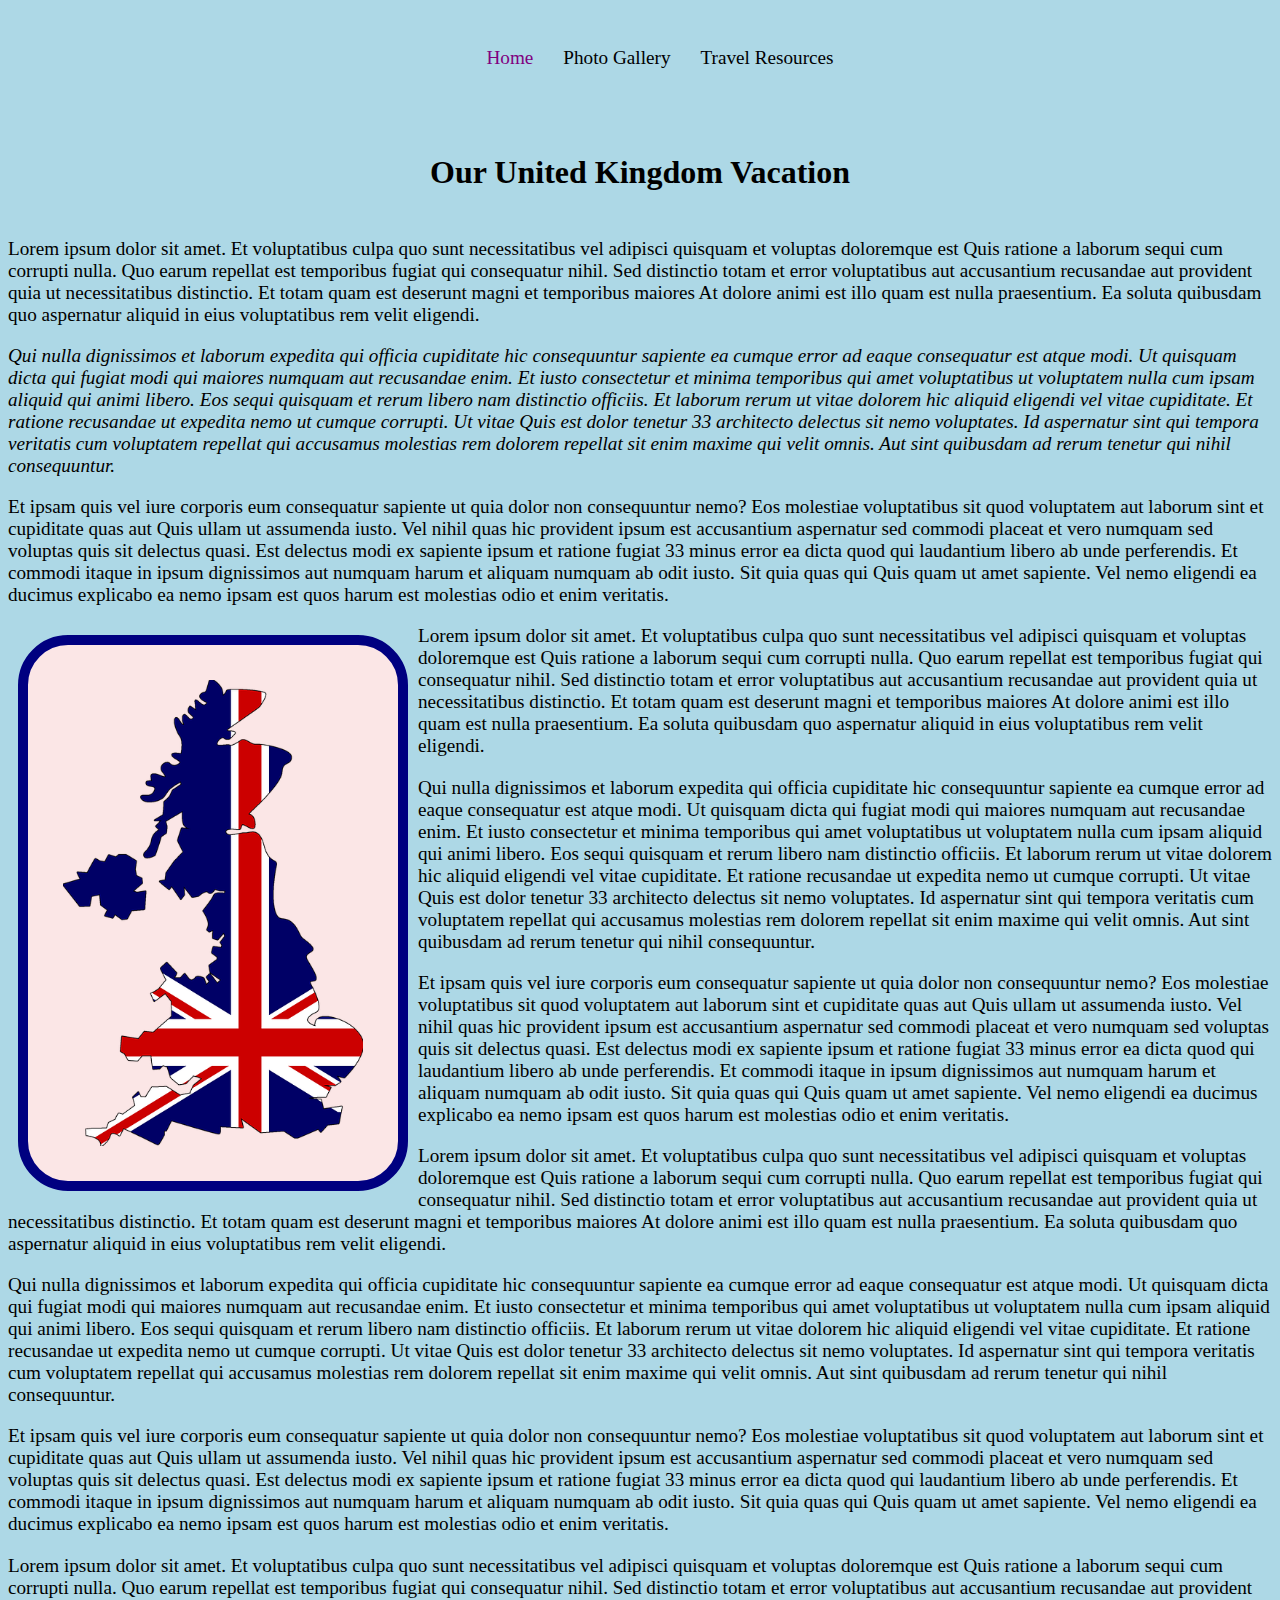
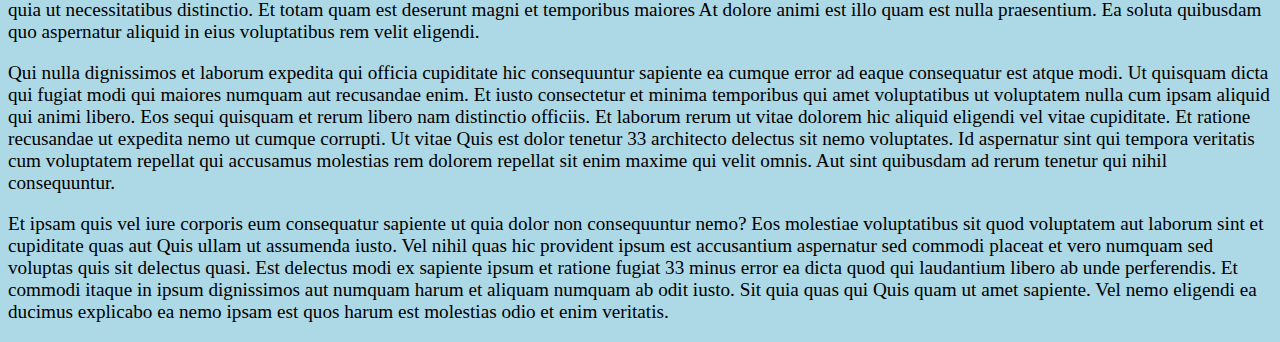
<file: index.html>
<!DOCTYPE html> 
<html lang="en">
<head>
    <meta charset="UTF-8">
    <meta name="viewport" content="width=device-width, initial-scale=1.0">
    <title>Our UK Site</title>
<link rel="stylesheet" href="styles/style.css">
</head>
<body>
    <a class="skip" href="#main_content">Skip to Main Content</a>
<header>
    <nav>
        <ul class="flex">
        <li><a class="current" href="index.html">Home</a></li>
        <li><a href="gallery.html">Photo Gallery</a></li>
        <li><a href="resources.html">Travel Resources</a></li>
        </ul>
    </nav>
    <h1>Our United Kingdom Vacation</h1>
</header>
<main id="main_content">
    <div class="container">
        <p>Lorem ipsum dolor sit amet. Et voluptatibus culpa quo sunt necessitatibus vel adipisci quisquam et voluptas doloremque est Quis ratione a laborum sequi cum corrupti nulla. Quo earum repellat est temporibus fugiat qui consequatur nihil. Sed distinctio totam et error voluptatibus aut accusantium recusandae aut provident quia ut necessitatibus distinctio. Et totam quam est deserunt magni et temporibus maiores At dolore animi est illo quam est nulla praesentium. Ea soluta quibusdam quo aspernatur aliquid in eius voluptatibus rem velit eligendi. 
        </p>
        <p>Qui nulla dignissimos et laborum expedita qui officia cupiditate hic consequuntur sapiente ea cumque error ad eaque consequatur est atque modi. Ut quisquam dicta qui fugiat modi qui maiores numquam aut recusandae enim. Et iusto consectetur et minima temporibus qui amet voluptatibus ut voluptatem nulla cum ipsam aliquid qui animi libero. Eos sequi quisquam et rerum libero nam distinctio officiis. Et laborum rerum ut vitae dolorem hic aliquid eligendi vel vitae cupiditate. Et ratione recusandae ut expedita nemo ut cumque corrupti. Ut vitae Quis est dolor tenetur 33 architecto delectus sit nemo voluptates. Id aspernatur sint qui tempora veritatis cum voluptatem repellat qui accusamus molestias rem dolorem repellat sit enim maxime qui velit omnis. Aut sint quibusdam ad rerum tenetur qui nihil consequuntur. 
        </p>
        <p>Et ipsam quis vel iure corporis eum consequatur sapiente ut quia dolor non consequuntur nemo? Eos molestiae voluptatibus sit quod voluptatem aut laborum sint et cupiditate quas aut Quis ullam ut assumenda iusto. Vel nihil quas hic provident ipsum est accusantium aspernatur sed commodi placeat et vero numquam sed voluptas quis sit delectus quasi. Est delectus modi ex sapiente ipsum et ratione fugiat 33 minus error ea dicta quod qui laudantium libero ab unde perferendis. Et commodi itaque in ipsum dignissimos aut numquam harum et aliquam numquam ab odit iusto. Sit quia quas qui Quis quam ut amet sapiente. Vel nemo eligendi ea ducimus explicabo ea nemo ipsam est quos harum est molestias odio et enim veritatis. 
       </p>
       <img src="images/uk_map_image.png" alt="UK_Map" class="float-left">
        <p>Lorem ipsum dolor sit amet. Et voluptatibus culpa quo sunt necessitatibus vel adipisci quisquam et voluptas doloremque est Quis ratione a laborum sequi cum corrupti nulla. Quo earum repellat est temporibus fugiat qui consequatur nihil. Sed distinctio totam et error voluptatibus aut accusantium recusandae aut provident quia ut necessitatibus distinctio. Et totam quam est deserunt magni et temporibus maiores At dolore animi est illo quam est nulla praesentium. Ea soluta quibusdam quo aspernatur aliquid in eius voluptatibus rem velit eligendi. 
        </p>
        <p>Qui nulla dignissimos et laborum expedita qui officia cupiditate hic consequuntur sapiente ea cumque error ad eaque consequatur est atque modi. Ut quisquam dicta qui fugiat modi qui maiores numquam aut recusandae enim. Et iusto consectetur et minima temporibus qui amet voluptatibus ut voluptatem nulla cum ipsam aliquid qui animi libero. Eos sequi quisquam et rerum libero nam distinctio officiis. Et laborum rerum ut vitae dolorem hic aliquid eligendi vel vitae cupiditate. Et ratione recusandae ut expedita nemo ut cumque corrupti. Ut vitae Quis est dolor tenetur 33 architecto delectus sit nemo voluptates. Id aspernatur sint qui tempora veritatis cum voluptatem repellat qui accusamus molestias rem dolorem repellat sit enim maxime qui velit omnis. Aut sint quibusdam ad rerum tenetur qui nihil consequuntur. 
        </p>
        <p>Et ipsam quis vel iure corporis eum consequatur sapiente ut quia dolor non consequuntur nemo? Eos molestiae voluptatibus sit quod voluptatem aut laborum sint et cupiditate quas aut Quis ullam ut assumenda iusto. Vel nihil quas hic provident ipsum est accusantium aspernatur sed commodi placeat et vero numquam sed voluptas quis sit delectus quasi. Est delectus modi ex sapiente ipsum et ratione fugiat 33 minus error ea dicta quod qui laudantium libero ab unde perferendis. Et commodi itaque in ipsum dignissimos aut numquam harum et aliquam numquam ab odit iusto. Sit quia quas qui Quis quam ut amet sapiente. Vel nemo eligendi ea ducimus explicabo ea nemo ipsam est quos harum est molestias odio et enim veritatis. 
        </p>
        <p>Lorem ipsum dolor sit amet. Et voluptatibus culpa quo sunt necessitatibus vel adipisci quisquam et voluptas doloremque est Quis ratione a laborum sequi cum corrupti nulla. Quo earum repellat est temporibus fugiat qui consequatur nihil. Sed distinctio totam et error voluptatibus aut accusantium recusandae aut provident quia ut necessitatibus distinctio. Et totam quam est deserunt magni et temporibus maiores At dolore animi est illo quam est nulla praesentium. Ea soluta quibusdam quo aspernatur aliquid in eius voluptatibus rem velit eligendi. 
        </p>
        <p>Qui nulla dignissimos et laborum expedita qui officia cupiditate hic consequuntur sapiente ea cumque error ad eaque consequatur est atque modi. Ut quisquam dicta qui fugiat modi qui maiores numquam aut recusandae enim. Et iusto consectetur et minima temporibus qui amet voluptatibus ut voluptatem nulla cum ipsam aliquid qui animi libero. Eos sequi quisquam et rerum libero nam distinctio officiis. Et laborum rerum ut vitae dolorem hic aliquid eligendi vel vitae cupiditate. Et ratione recusandae ut expedita nemo ut cumque corrupti. Ut vitae Quis est dolor tenetur 33 architecto delectus sit nemo voluptates. Id aspernatur sint qui tempora veritatis cum voluptatem repellat qui accusamus molestias rem dolorem repellat sit enim maxime qui velit omnis. Aut sint quibusdam ad rerum tenetur qui nihil consequuntur. 
        </p>
        <p>Et ipsam quis vel iure corporis eum consequatur sapiente ut quia dolor non consequuntur nemo? Eos molestiae voluptatibus sit quod voluptatem aut laborum sint et cupiditate quas aut Quis ullam ut assumenda iusto. Vel nihil quas hic provident ipsum est accusantium aspernatur sed commodi placeat et vero numquam sed voluptas quis sit delectus quasi. Est delectus modi ex sapiente ipsum et ratione fugiat 33 minus error ea dicta quod qui laudantium libero ab unde perferendis. Et commodi itaque in ipsum dignissimos aut numquam harum et aliquam numquam ab odit iusto. Sit quia quas qui Quis quam ut amet sapiente. Vel nemo eligendi ea ducimus explicabo ea nemo ipsam est quos harum est molestias odio et enim veritatis. 
        </p>
        <p>Lorem ipsum dolor sit amet. Et voluptatibus culpa quo sunt necessitatibus vel adipisci quisquam et voluptas doloremque est Quis ratione a laborum sequi cum corrupti nulla. Quo earum repellat est temporibus fugiat qui consequatur nihil. Sed distinctio totam et error voluptatibus aut accusantium recusandae aut provident quia ut necessitatibus distinctio. Et totam quam est deserunt magni et temporibus maiores At dolore animi est illo quam est nulla praesentium. Ea soluta quibusdam quo aspernatur aliquid in eius voluptatibus rem velit eligendi. 
        </p>
        <p>Qui nulla dignissimos et laborum expedita qui officia cupiditate hic consequuntur sapiente ea cumque error ad eaque consequatur est atque modi. Ut quisquam dicta qui fugiat modi qui maiores numquam aut recusandae enim. Et iusto consectetur et minima temporibus qui amet voluptatibus ut voluptatem nulla cum ipsam aliquid qui animi libero. Eos sequi quisquam et rerum libero nam distinctio officiis. Et laborum rerum ut vitae dolorem hic aliquid eligendi vel vitae cupiditate. Et ratione recusandae ut expedita nemo ut cumque corrupti. Ut vitae Quis est dolor tenetur 33 architecto delectus sit nemo voluptates. Id aspernatur sint qui tempora veritatis cum voluptatem repellat qui accusamus molestias rem dolorem repellat sit enim maxime qui velit omnis. Aut sint quibusdam ad rerum tenetur qui nihil consequuntur. 
        </p>
        <p>Et ipsam quis vel iure corporis eum consequatur sapiente ut quia dolor non consequuntur nemo? Eos molestiae voluptatibus sit quod voluptatem aut laborum sint et cupiditate quas aut Quis ullam ut assumenda iusto. Vel nihil quas hic provident ipsum est accusantium aspernatur sed commodi placeat et vero numquam sed voluptas quis sit delectus quasi. Est delectus modi ex sapiente ipsum et ratione fugiat 33 minus error ea dicta quod qui laudantium libero ab unde perferendis. Et commodi itaque in ipsum dignissimos aut numquam harum et aliquam numquam ab odit iusto. Sit quia quas qui Quis quam ut amet sapiente. Vel nemo eligendi ea ducimus explicabo ea nemo ipsam est quos harum est molestias odio et enim veritatis. 
        </p>
        </div>
</main>
</body>
</html>
</file>
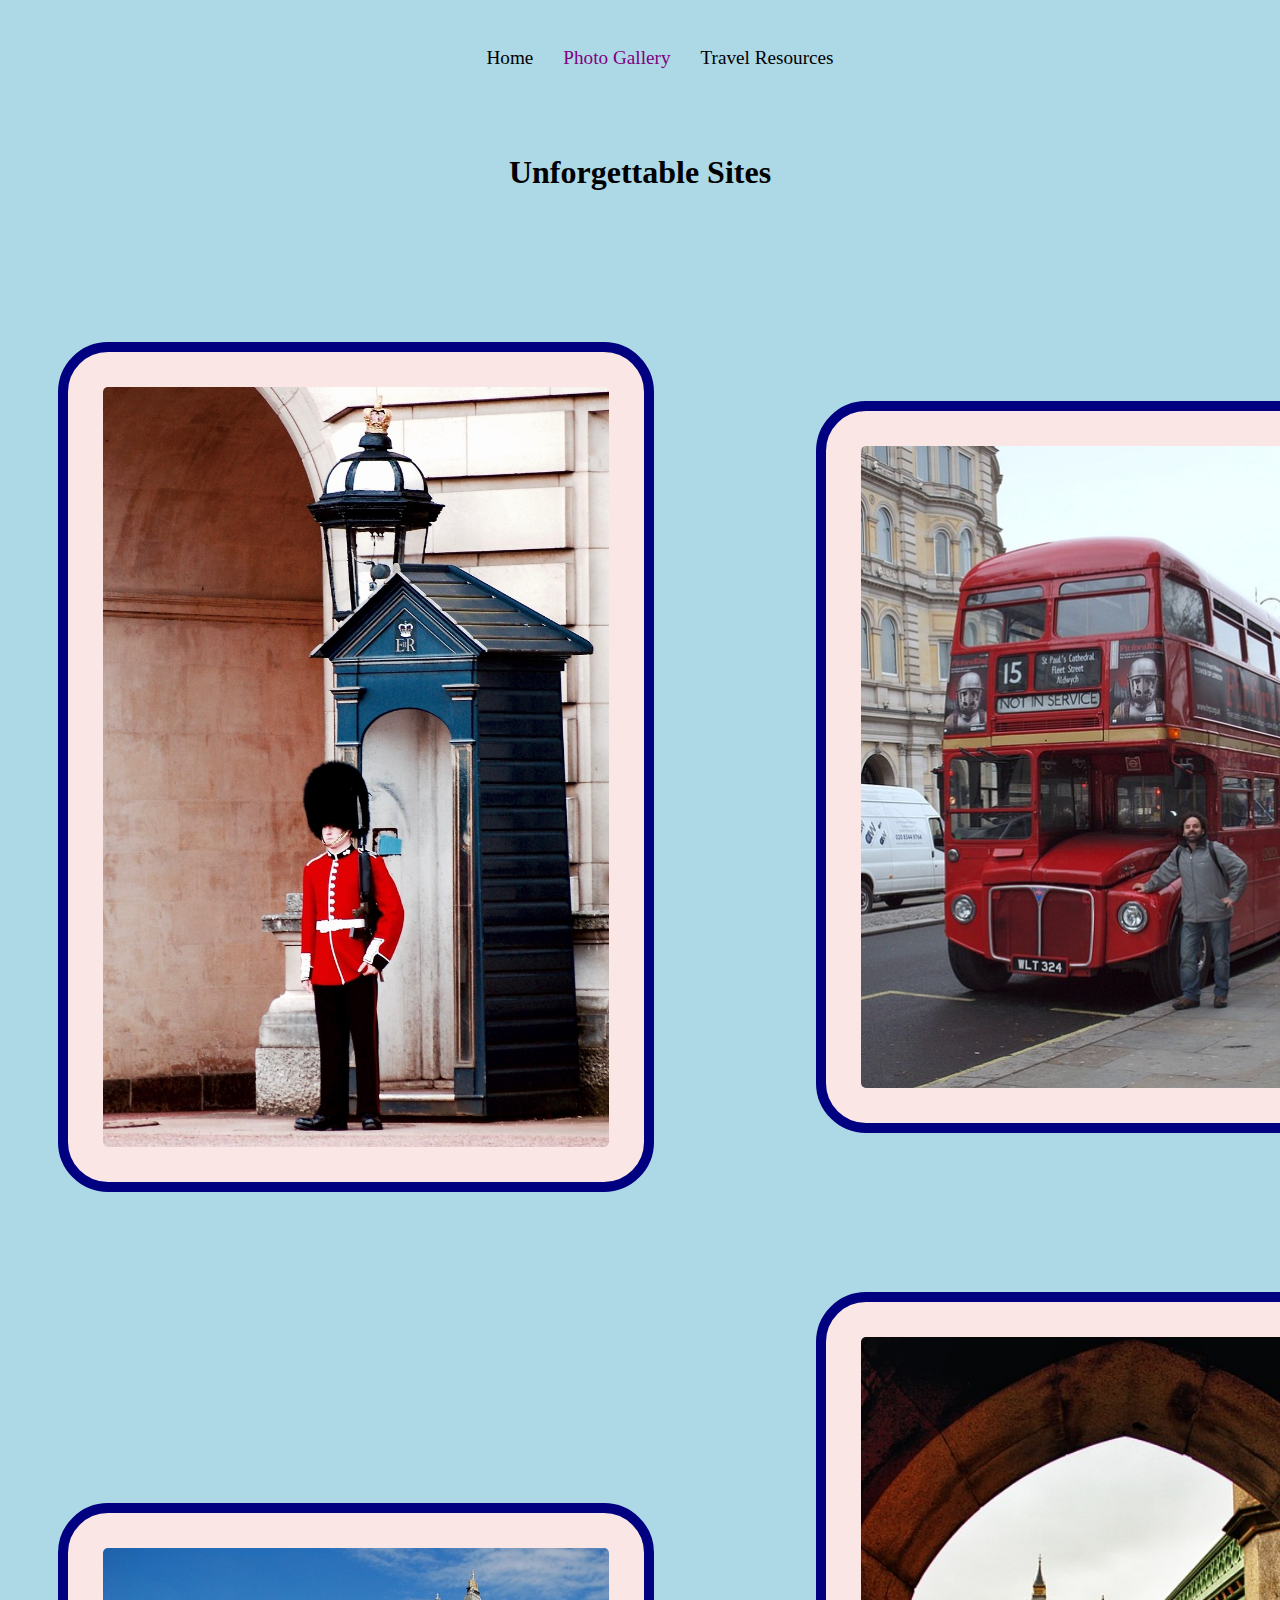
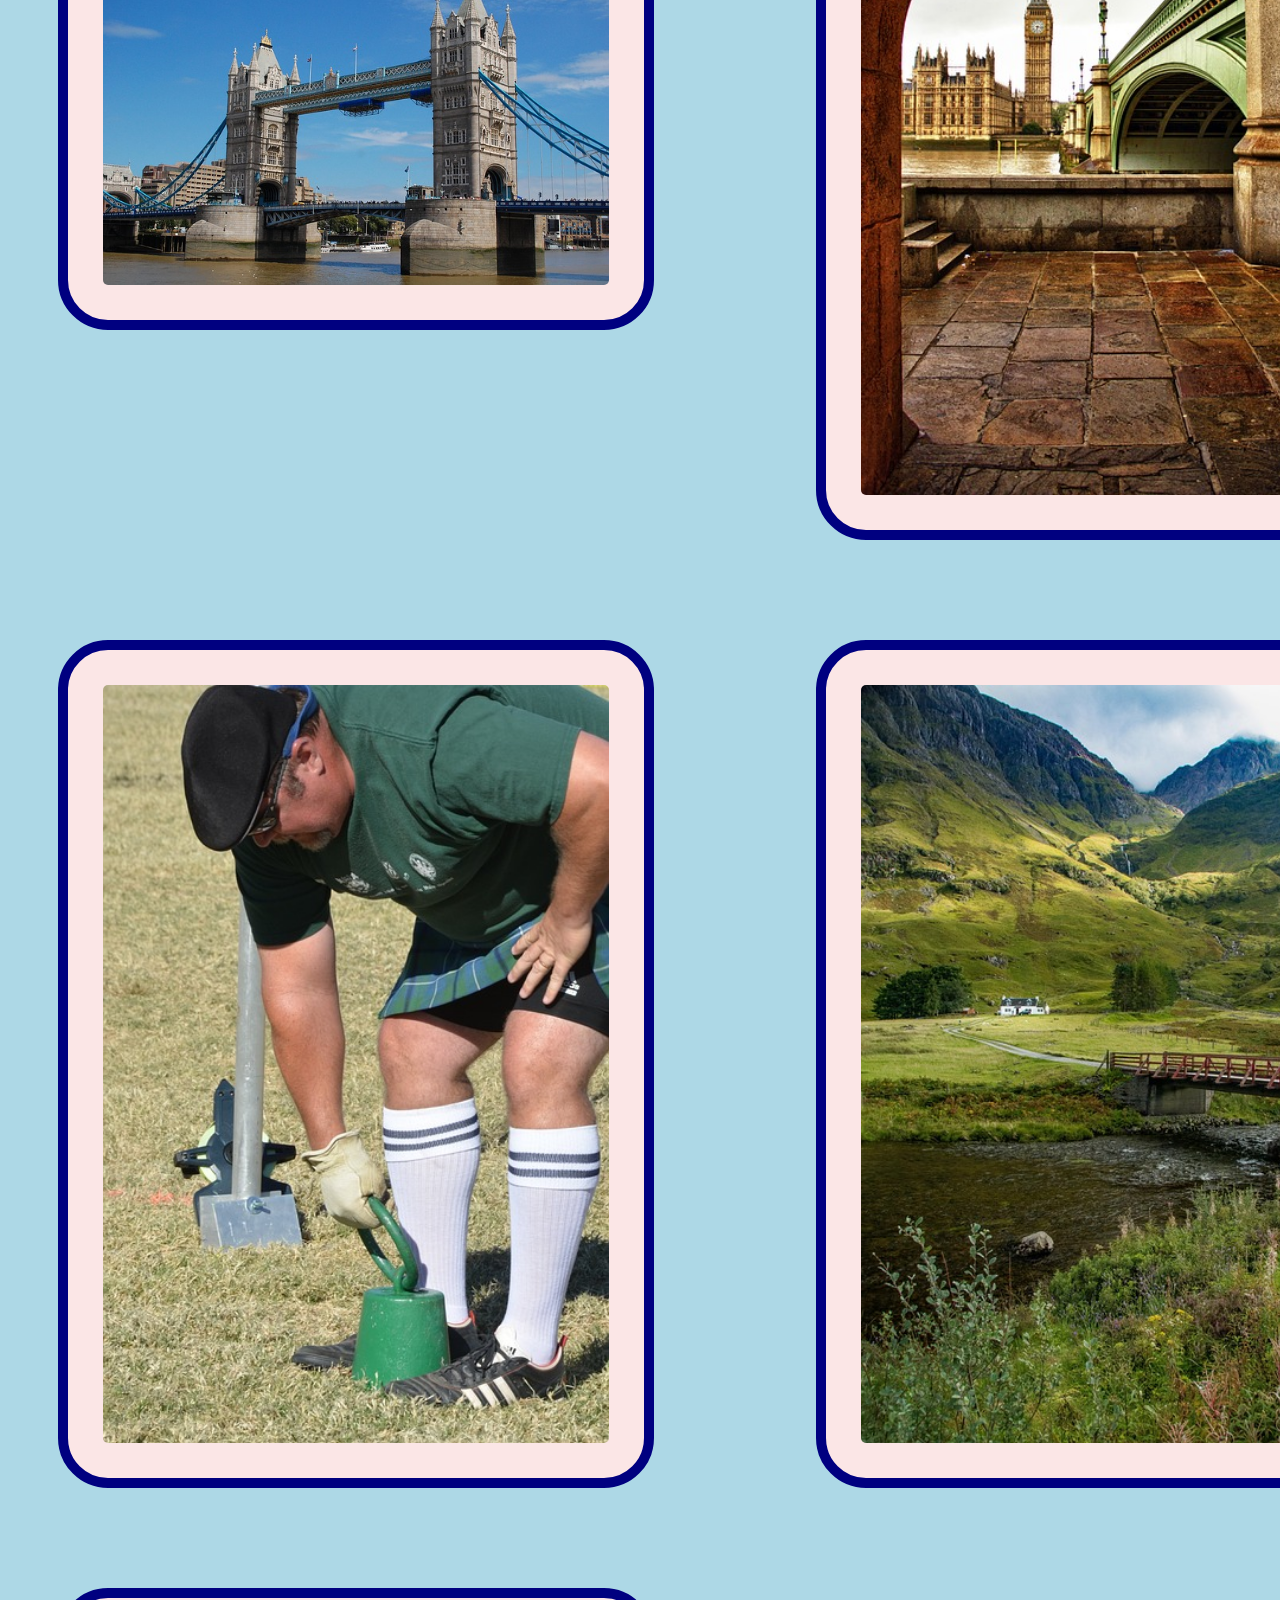
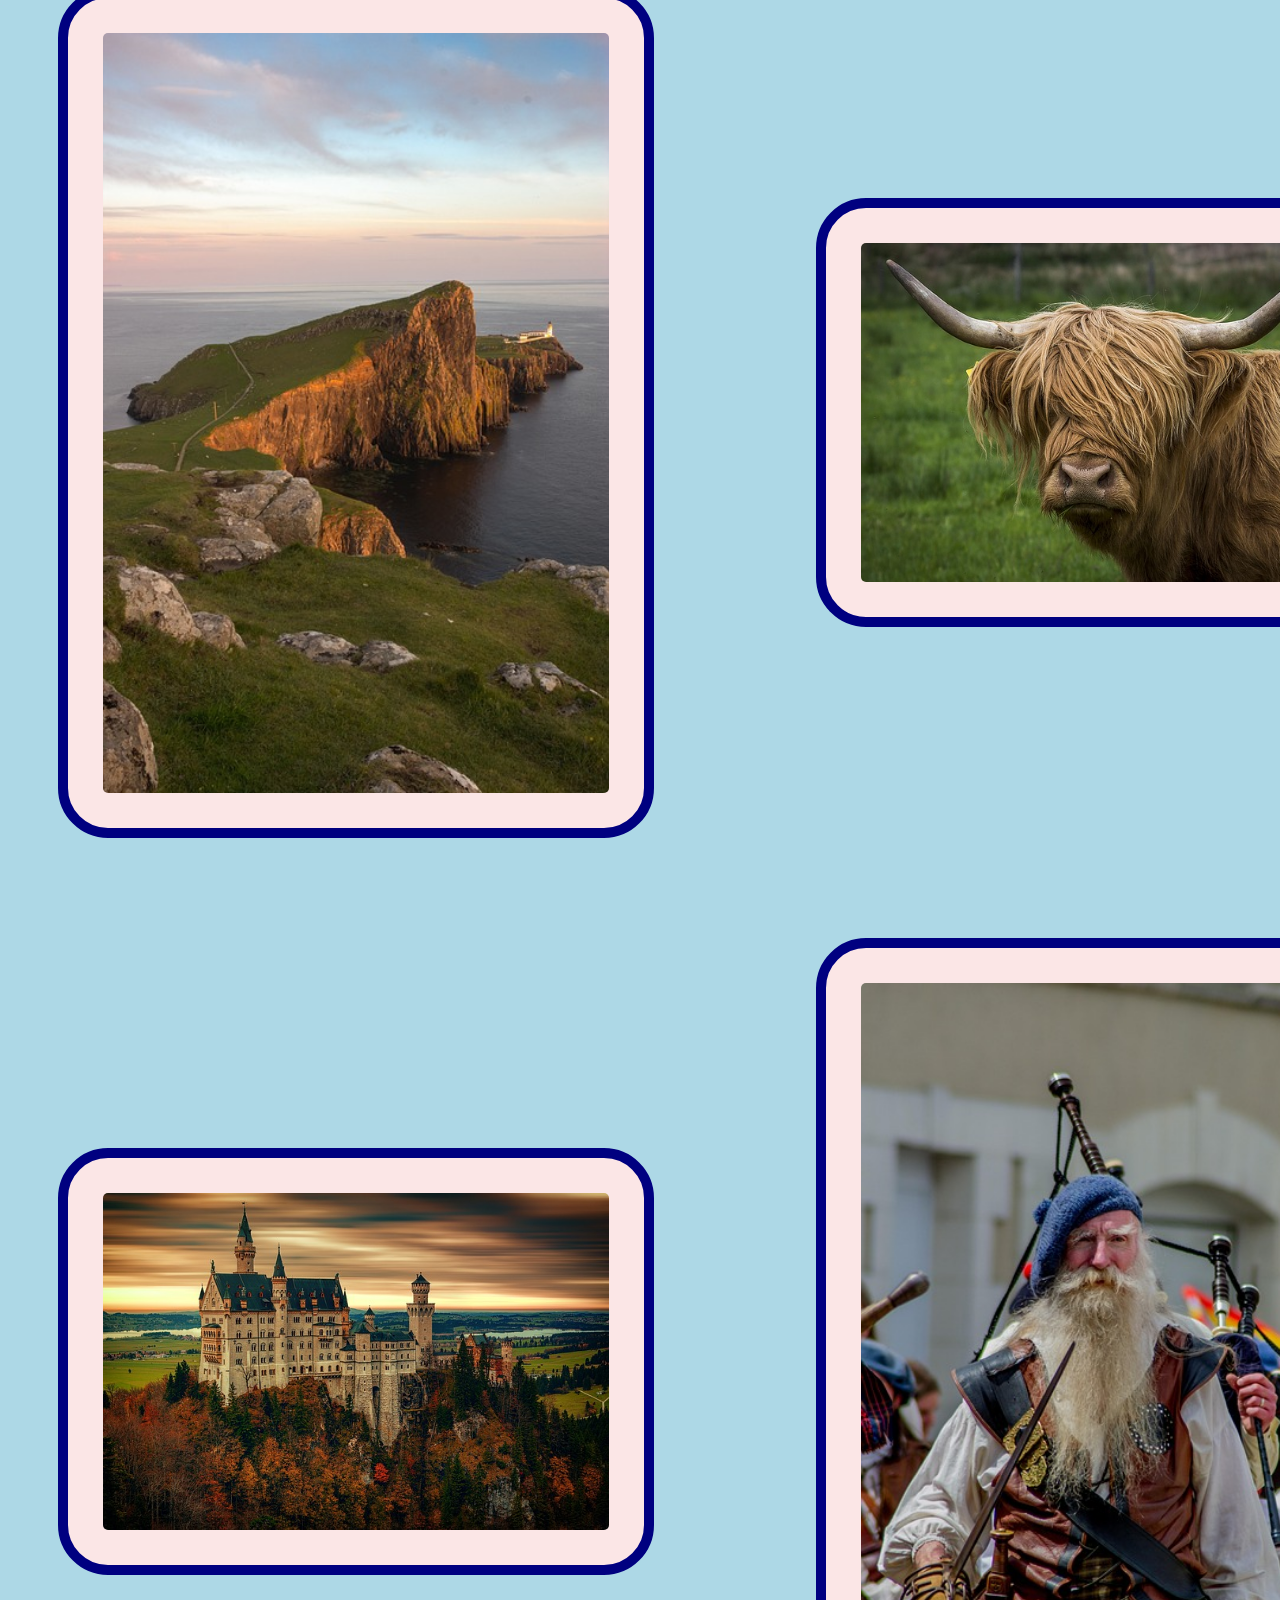
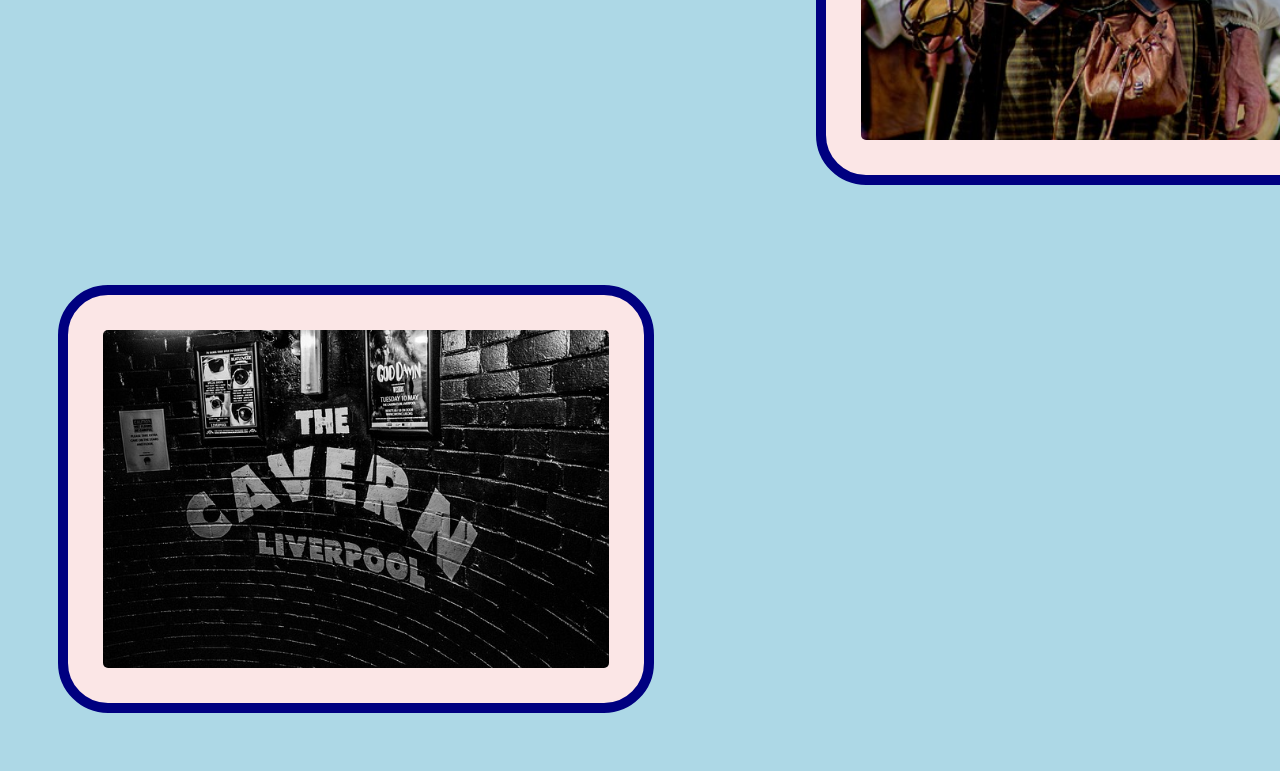
<file: gallery.html>
<!DOCTYPE html> 
<html lang="en">
<head>
    <meta charset="UTF-8">
    <meta name="viewport" content="width=device-width, initial-scale=1.0">
    <title>Our UK Site</title>
<link rel="stylesheet" href="styles/style.css">
</head>
<body>
    <a class="skip" href="#main_content">Skip to Main Content</a>
<header>
    <nav>
        <ul class="flex">
        <li><a href="index.html">Home</a></li>
        <li><a class="current" href="gallery.html">Photo Gallery</a></li>
        <li><a href="resources.html">Travel Resources</a></li>
        </ul>
    </nav>

    <h1>Unforgettable Sites</h1>
</header>
<br><br><br>
<main>
    <div class="grid-container">
        <img src="images/guard.jpg" alt="tower guard">
        <img src="images/london_bus.jpg" alt="double-decker bus">
        <img src="images/tower-bridge.jpg" alt="tower bridge">
        <img src="images/westminster_abbey.jpg" alt="westminster abbey">
        <img src="images/games.jpg" alt="highland games">
        <img src="images/glencoe.jpg" alt="glencoe">
        <img src="images/neist_point.jpg" alt="neist point">
        <img src="images/highland_cattle.jpg" alt="highland cattle">
        <img src="images/scottish_castle.jpg" alt="scottish castle">
        <img src="images/piper.jpg" alt="Bagpipe player">
        <img src="images/cavern_club.jpg" alt="The Cavern Club">
        </div>
</main>
</body>
</html>
</file>
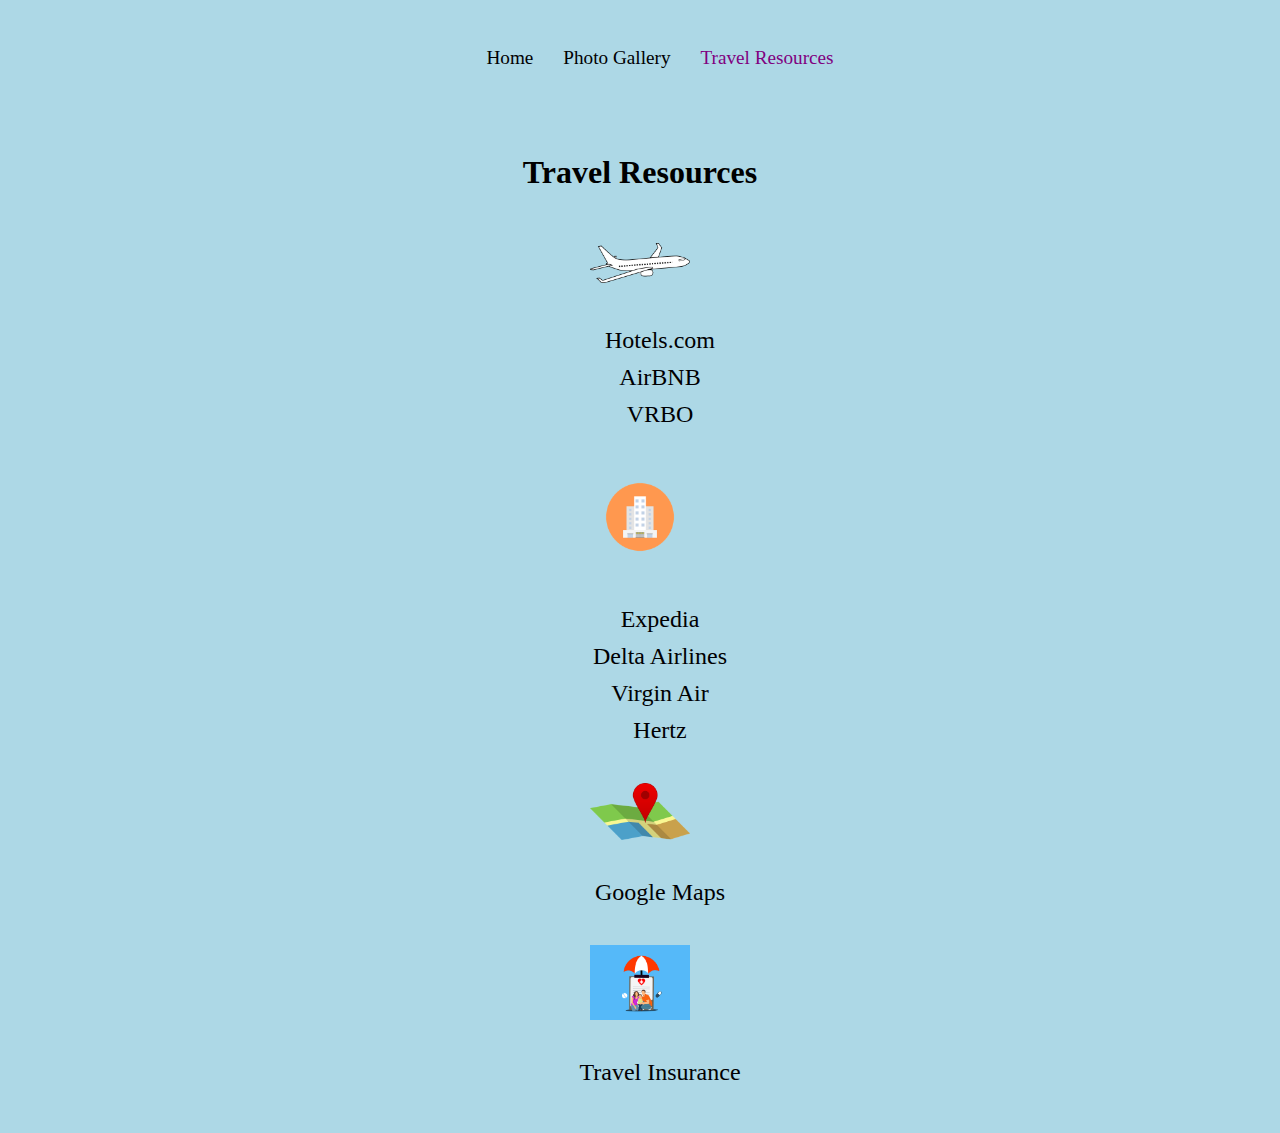
<file: resources.html>
<!DOCTYPE html> 
<html lang="en">
<head>
    <meta charset="UTF-8">
    <meta name="viewport" content="width=device-width, initial-scale=1.0">
    <title>Our UK Site</title>
<link rel="stylesheet" href="styles/style.css">
</head>
<body>
    <a class="skip" href="#main_content">Skip to Main Content</a>
<header>
    <nav>
        <ul class="flex">
        <li><a href="index.html">Home</a></li>
        <li><a href="gallery.html">Photo Gallery</a></li>
        <li><a class="current" href="resources.html">Travel Resources</a></li>
        </ul>
    </nav>
    <h1>Travel Resources</h1>
</header>
<main id="main_content">
    <!--add links for accomodation, transportation, mapping, local weather, medical, dept of state travel info and contacts, communications, etc. -->
    <!--need to think through design for links, photos, etc.-->
    <img class="icon" src="images/airplane_icon.png" alt="plane icon">
    <div class="resources">
        
        <ul>
            <li><a href="http://www.hotels.com">Hotels.com</a></li>
            <li><a href="http://www.airbnb.com">AirBNB</a></li>
            <li><a href="http://www.vrbo.com">VRBO</a></li>
        </ul>
    </div>
    <img class="icon" src="images/hotel.png" alt="hotel">
    <div class="resources">
        <ul>
            <li><a href="http://www.expedia.com">Expedia</a></li>
            <li><a href="http://www.delta.com">Delta Airlines</a></li>
            <li><a href="http://www.virginatlantic.com">Virgin Air</a></li>
            <li><a href="http://www.Hertz.com">Hertz</a></li>
        </ul>
    </div>
    <img class="icon" src="images/map.png" alt="mapping">
    <div class="resources">
        <ul>
            <li><a href="#">Google Maps</a></li>
        </ul>
    </div>
   <!-- <div class="resources">
    <ul>
        <li><a href="#">Local Weather</a></li>
    </ul>
</div>-->
<img class="icon" src="images/insurance.png" alt="insurance">
<div class="resources">
<ul>
    <li><a href="#">Travel Insurance</a></li>
</ul>
</div> 
</main>
</body>
</html>
</file>
<file: styles/style.css>
body{
    background-color: lightblue;
    /*background-image:url("../images/union_jack.jpg");*/
    }
ul{
    list-style: none;
    text-align: center;


}
h1{
    text-align: center;
    font-family:serif;
    padding-bottom: 25px;
}
.flex {
    list-style-type: none;
    display: flex;
    justify-content: center;
    text-align: center;
    text-decoration: none;
    gap: 30px;
}
nav{
    height: 100px;
    width: 90%;
    display: flex;
    align-items: center;
    padding-bottom: 25px;
    margin: auto;
    gap: 15px;
    justify-content: space-evenly;
    font-size: 120%;
}

a{
    text-decoration: none;
    color: rgb(0, 0, 2);
    }

/*:hover is added below so that links turn red when the user hovers over them*/
a:hover {
    color: red;
}
div{
    /*display: grid;
    grid-template-columns: 40% 40%;*/
}
div img{
    width: 300px;
    height: auto;
    border: 10px solid navy;
    /*display: grid;*/
    grid-template-columns: 40% 40%;
    margin: 50px;
    padding: 35px;
    background-color: rgb(251, 230, 230);
    border-radius: 50px;
}
.icon{
    width: 100px;
    height: auto;
    display: block;
    margin-left: auto;
    margin-right: auto;
}
.grid-container{
    display: grid;
    grid-template-columns: 40% 40%;
    justify-content:space-between;
    align-items: center;
}
.grid-container img{
    width: 100%;
}
.current{
    color: purple;
}
.resources{
    display: flex;
    font-size: 150%;
    justify-content: center;
    align-items: center;
    padding: 10px;
}
div ul{
    align-content:center;
    width: 250px;
}
div li{
    padding: 5px;
}
.float-left{
    float:left;
    margin: 10px;
}
.skip{
    position: absolute; /*removes the link from the page*/
    left: -1000px;
}
.skip:focus{
position: static;/*returns the link to the page when the focus is on the link*/
}
p{
    font-size: 120%;
}
p:nth-child(2){
    font-style: italic;
    
}
</file>
